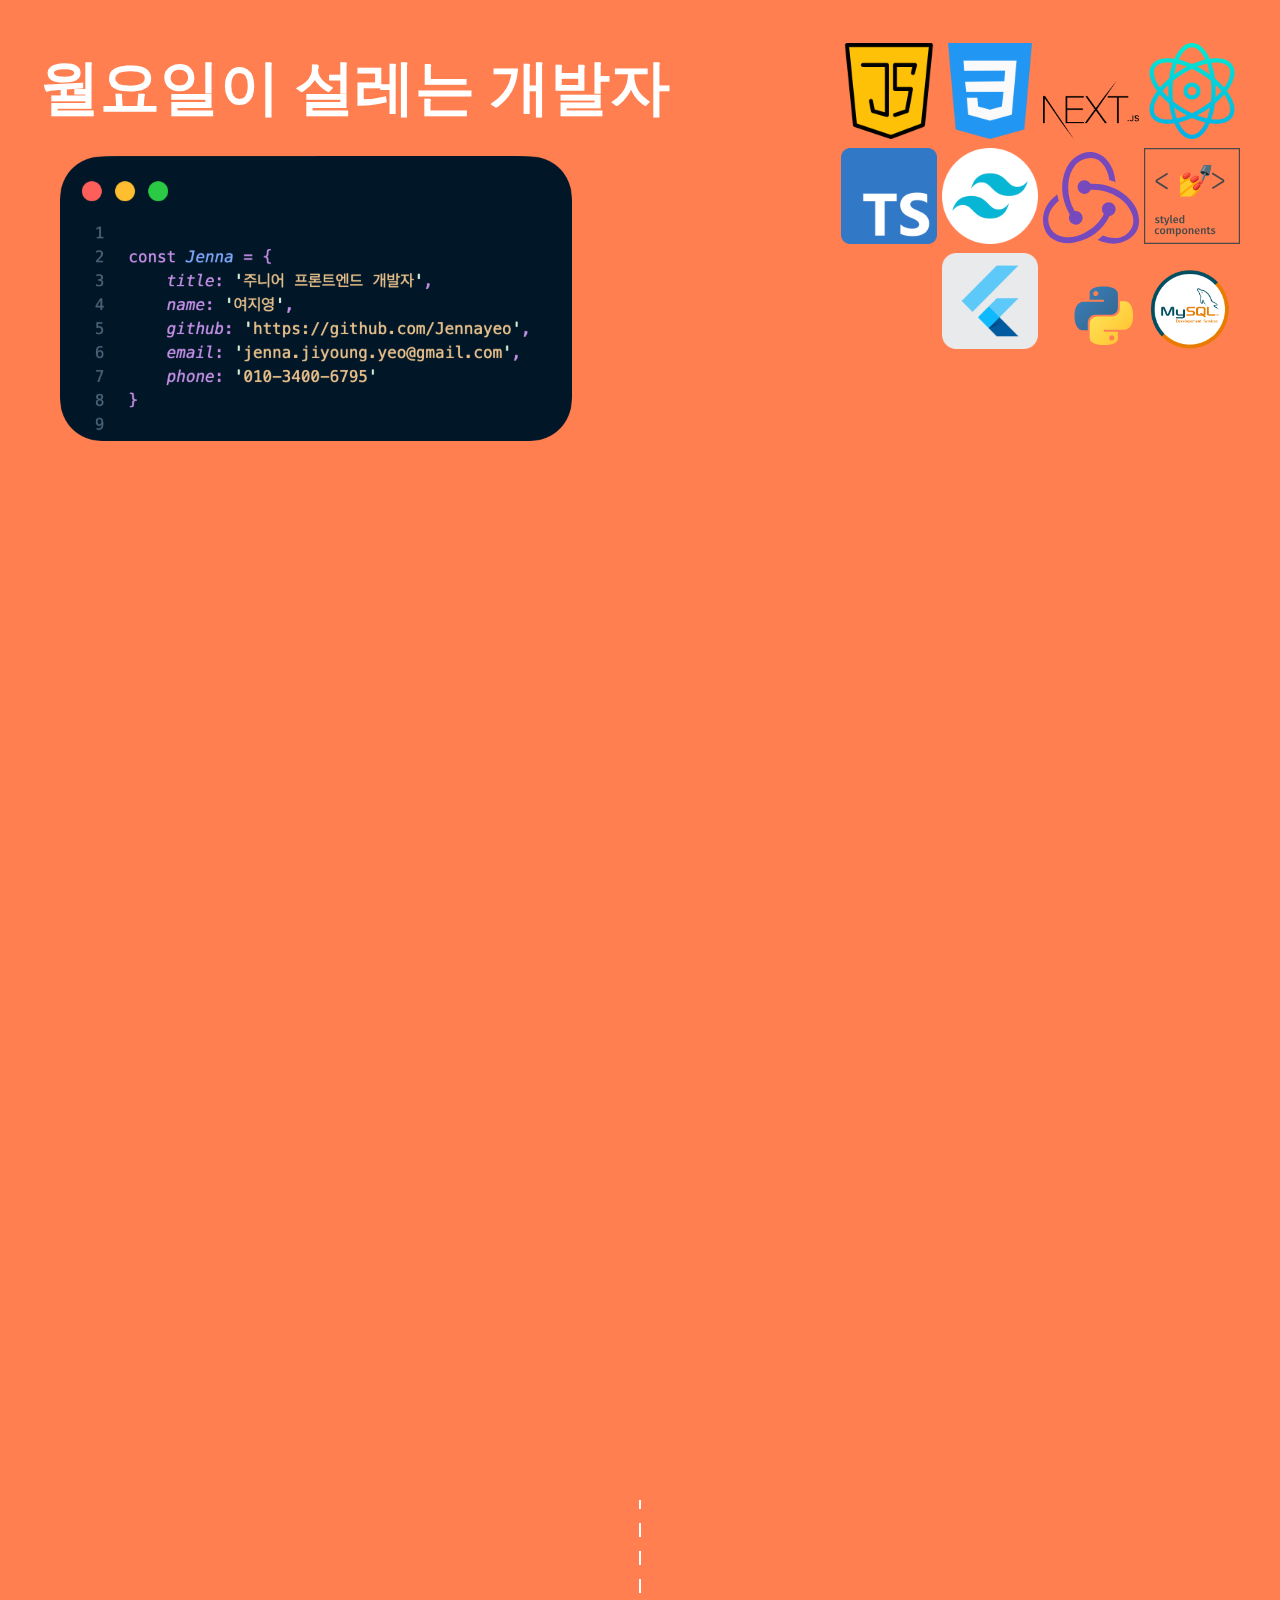
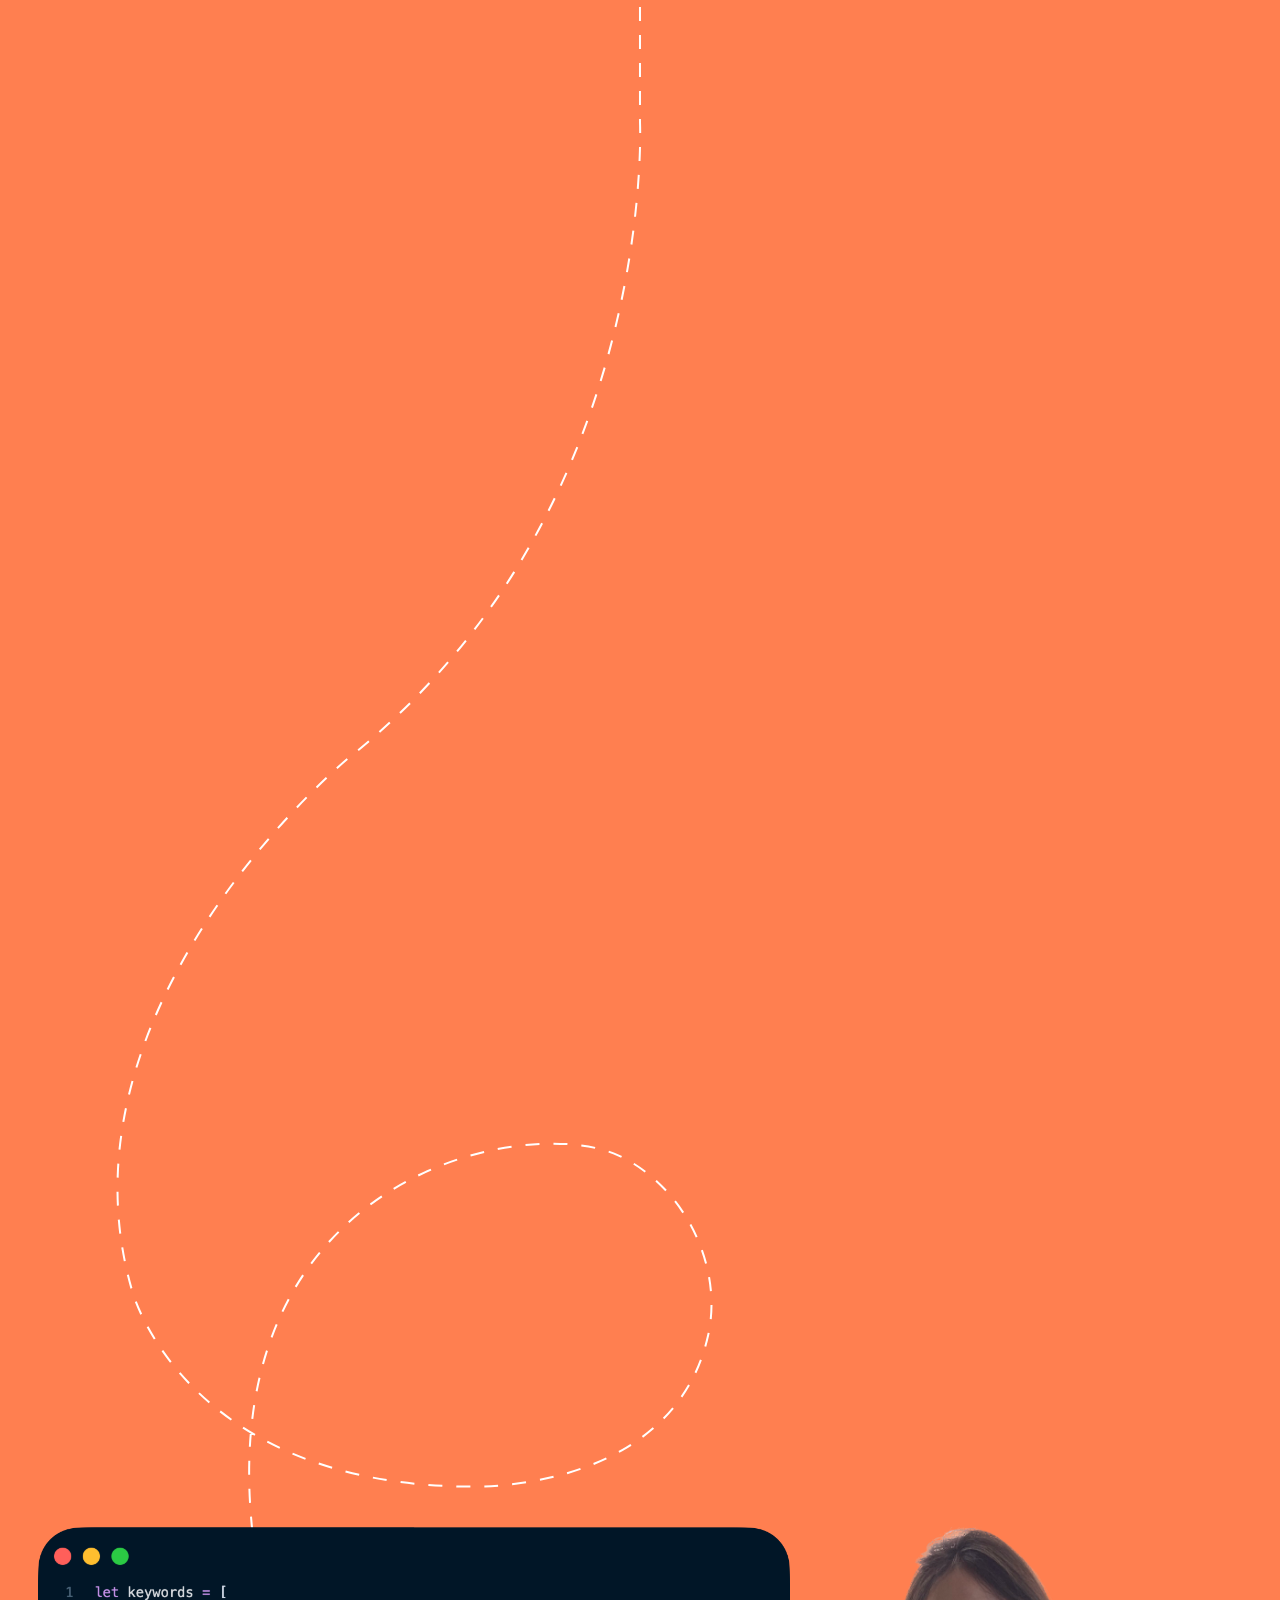
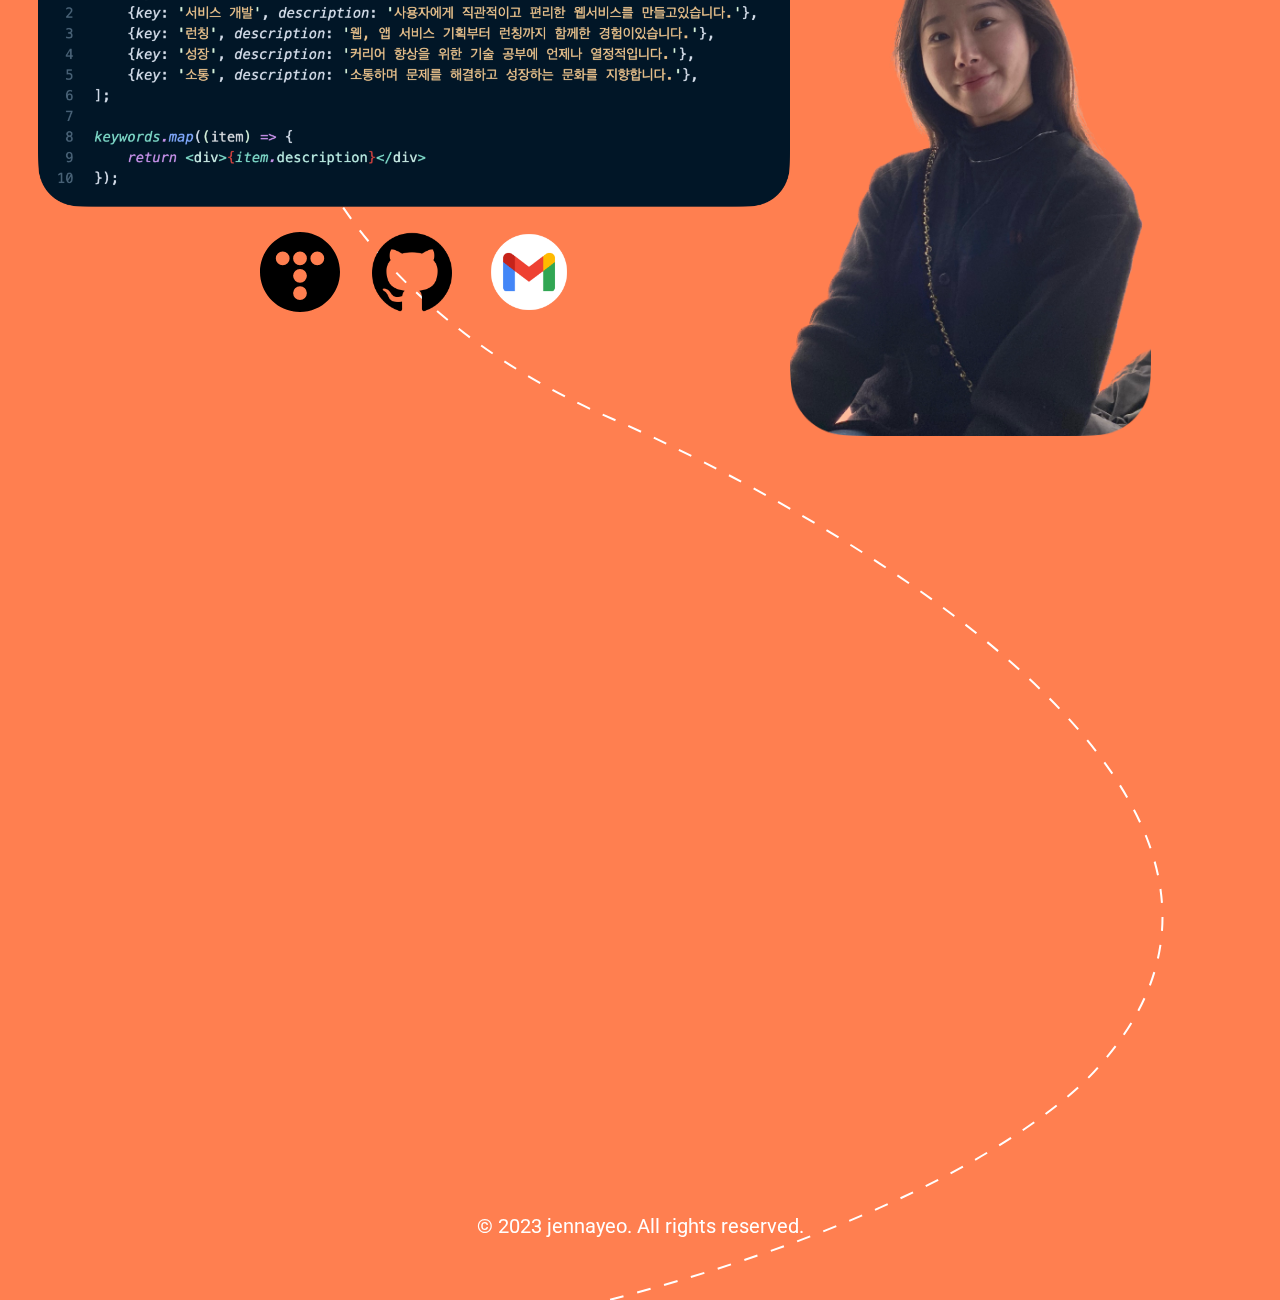
<file: index.html>
<!DOCTYPE html>
<html lang="en">
  <head>
    <meta charset="UTF-8" />
    <meta name="viewport" content="width=device-width, initial-scale=1.0" />
    <title>Jenna Jiyoung Yeo</title>
    <link rel="preconnect" href="https://fonts.googleapis.com" />
    <link rel="preconnect" href="https://fonts.gstatic.com" crossorigin />
    <link
      href="https://fonts.googleapis.com/css2?family=Roboto:wght@400;700&display=swap"
      rel="stylesheet"
    />
    <link rel="stylesheet" href="./main.css" />
  </head>
  <body id="body">
    <div id="wrap" class="wrap">
      <header class="header">
        <div>
          <h1 class="main-copy">월요일이 설레는 개발자</h1>
          <p>
            <img src="./images/code.png" />
          </p>
        </div>
        <div>
          <!-- <div class="text-block"> -->
          <img class="bounce" src="./images/skills/java-script.png" />
          <img class="bounce" src="./images/skills/css-3.png" />
          <img class="bounce" src="./images/skills/next.png" />
          <img class="bounce" src="./images/skills/react.png" />
          <img class="bounce" src="./images/skills/typescript.png" />
          <img class="bounce" src="./images/skills/tailwindcss.png" />
          <img class="bounce" src="./images/skills/redux.svg" />
          <img class="bounce" src="./images/skills/styled-components.svg" />
          <img class="bounce" src="./images/skills/flutter.png" />
          <img class="bounce" src="./images/skills/python.svg" />
          <img class="bounce" src="./images/skills/my-sql.png" />

          <!-- </div> -->
        </div>
      </header>

      <div class="gallery-timeline">
        <!-- //모달 팝업창 -->
        <div id="modalWrap" style="display: none">
          <div id="modalContent">
            <div id="modalBody">
              <span id="closeBtn">&times;</span>
              <div id="content"></div>
            </div>
          </div>
        </div>
        <div class="gallery">
          <h1>📱PROJECTS</h1>

          <div class="gallery-item">
            <figure id="project1" class="gallery-photo">
              <img src="images/projects/weShare1.png" alt="" />
            </figure>
          </div>
          <div class="gallery-item">
            <figure id="project6" class="gallery-photo">
              <img src="images/projects/portfolio-cover.png" alt="" />
            </figure>
          </div>
          <div class="gallery-item">
            <figure id="project2" class="gallery-photo">
              <img src="images/projects/santa1.png" alt="" />
            </figure>
          </div>
          <div class="gallery-item">
            <figure id="project3" class="gallery-photo">
              <img src="images/projects/fms-biz-staff-cover.png" alt="" />
            </figure>
          </div>
          <div class="gallery-item">
            <figure id="project4" class="gallery-photo">
              <img src="images/projects/fms-staff-cover.png" alt="" />
            </figure>
          </div>
          <div class="gallery-item">
            <figure id="project5" class="gallery-photo">
              <img src="images/projects/fms-business2.png" alt="" />
            </figure>
          </div>
        </div>
        <div class="text-block-description">
          <div>
            <img src="./images/code2.png" />
            <div>
              <img
                src="./images/tistory.svg"
                onclick="window.open('https://jennayeo.tistory.com/');"
              /><img
                src="./images/github.png"
                onclick="window.open('https://github.com/Jennayeo')"
              />
              <img id="copyItem" src="./images/gmail.png" />
            </div>
          </div>
          <div><img src="./images/jenna.png" /></div>
        </div>
      </div>
      <section class="airplane-scroll-timeline">
        <div class="track a">
          <img class="jenna-emoji" src="images/emojijenna.png" alt="" />
          <svg
            class="flight-path-svg"
            viewBox="0 0 1047.79 4304.71"
            xmlns="http://www.w3.org/2000/svg"
          >
            <path
              class="flight-path"
              d="m523.89,4304.71v-102.65c0-380.2-349.01-699.56-349.01-699.56-444.83-376.4,250.93-486.65,250.93-486.65,444.83-102.65,557.68-250.93,557.68-250.93,283.93-319.37-486.96-646.34-486.96-646.34-258.91-112.16-314.04-296.55-314.04-296.55C-5.24,1295.45,395.39,1206.1,502.03,1255.07c65,29.84,105.64,109.85,90,179.91-35.06,157.03-234.66,151.32-234.66,151.32-287.05,0-340.67-193.9-340.67-193.9-85.15-285.15,215.21-534.18,215.21-534.18,309.81-245.7,291.98-636.53,291.98-636.53V0"
            />

            <g class="projects"></g>
          </svg>
        </div>
      </section>

      <section class="page-content">
        <div class="text-block-career" style="right: 0%; top: 1100px">
          <h1>💼 WORK EXPERIENCE</h1>
          <div>
            <ul>
              <li>
                <p>· IMS Mobility (2021.08.10 ~ 2023.05.08)</p>
                <p>Connect 개발팀 - FE 개발 담당</p>
                <p>
                  차량관제 서비스를 제공하는 커넥트 개발팀에서 웹개발을
                  진행하였습니다. 주 업무는 기존 커넥트 웹, 앱, 관리자 페이지
                  신규 기능 추가, 유지보수와 함께 신규 프로젝트로 진행된
                  법인차량 관제 서비스 런칭까지 진행하였습니다.
                </p>
              </li>
            </ul>
            <img src="./images/imsconnect.png" />
          </div>
        </div>
        <div class="text-block-education" style="right: 60%; top: 900px">
          <h1>🎓 Education</h1>
          <div>
            <p>· Michigan State University(2015.09 ~ 2019.05)</p>
            <p>Business Major Bachelor's Degree</p>
          </div>
          <!-- <div>
            <p>데잇걸즈 DATA.IT.GIRLS (2020.07 ~ 2020.12)</p>
            <p>
              과학기술정보통신원과 한국정보화진흥원이 주관하는 데이터분석가 양성
              프로그램으로 mySQL, 파 이썬, 태블로 그리고 회귀분석을 중심으로한
              통계를 공부하였습니다. 데이터 분석 프로젝트를 진행 하며
              팀원간의협업능력도 기를수있었으며 서비스개선을위한
              데이터분석스킬을 성장시킬수 있는 좋은 기회였습니다.
            </p>
            <p>한국소프트웨어산업협회 우수상 수상</p>
          </div> -->
          <div>
            <p>· 항해99 (2021.03 ~ 2021.06) 수료</p>
            <p>
              프론트엔드 개발자로 성장하기위해 99일간 하루 평균 16시간씩
              코딩하는 부트캠프에 참여하였습 니다. 프론트엔드 개발자로서 역량을
              발전시킬뿐 아닌 서버 개발자, 디자이너와도 협업하여 프로젝트를
              진행할 수 있었습니다.
            </p>
          </div>
        </div>

        <div
          class="text-block"
          style="left: 0; top: 98%; width: 100%; text-align: center"
        >
          © 2023 jennayeo. All rights reserved.
        </div>
      </section>
    </div>

    <script type="module" src="./main.js"></script>
  </body>
</html>
</file>
<file: main.css>
@charset 'utf-8';

html,
body,
h1,
h2,
h3,
h4,
h5,
h6,
p,
blockquote,
code,
img,
dl,
dt,
dd,
ol,
ul,
li,
fieldset,
legend,
caption {
  margin: 0;
  padding: 0;
  border: 0;
}
div,
span,
article,
section,
header,
footer,
p,
ul,
li,
fieldset,
legend,
label,
a,
nav,
h1,
h2,
h3 {
  box-sizing: border-box;
}
html,
body,
div,
span,
applet,
object,
iframe,
h1,
h2,
h3,
h4,
h5,
h6,
p,
blockquote,
pre,
a,
abbr,
acronym,
address,
big,
cite,
code,
del,
dfn,
em,
img,
ins,
kbd,
q,
s,
samp,
small,
strike,
strong,
sub,
sup,
tt,
var,
b,
u,
i,
center,
dl,
dt,
dd,
ol,
ul,
li,
fieldset,
form,
label,
legend,
table,
caption,
tbody,
tfoot,
thead,
tr,
th,
td,
article,
aside,
canvas,
details,
embed,
figure,
figcaption,
footer,
header,
hgroup,
menu,
nav,
output,
ruby,
section,
summary,
time,
mark,
audio,
video {
  margin: 0;
  padding: 0;
  border: 0;
}
article,
aside,
details,
figcaption,
figure,
footer,
header,
hgroup,
menu,
nav,
section {
  display: block;
}
ol,
ul,
li {
  list-style: none;
}
table {
  border-collapse: collapse;
  border-spacing: 0;
}
img {
  max-width: 100%;
  /* object-fit: cover; */
  height: auto;
}

html {
  font-size: 20px;
  font-family: Roboto;
  line-height: 1.6;
}

body {
  color: white;
  /* background: dodgerblue; */
  /* background-color: antiquewhite; */
}

a {
  color: #fff;
  position: relative;
  z-index: 99999;
  cursor: pointer;
  text-decoration-line: none;
}

.wrap {
  /* 가로스크롤 방지 */
  /* overflow: hidden을 하면 sticky가 제대로 동작 안하는 버그가 있음 */
  /* 따라서 contain: paint를 사용 */
  contain: paint;
  /* background-color: antiquewhite; */
}

.header {
  height: 400px;
  padding: 2rem;
  display: flex;
}
.header > div:nth-child(1) {
  width: 60%;
}
.header > div:nth-child(2) {
  width: 40%;
  margin: auto;
  text-align: right;
}
.header > div > p {
  max-width: 552px;
  padding: 20px;
  /* background-color: #555555; */
  /* background-color: rgba(255, 255, 255, 0.5); */
}

.main-copy {
  font-size: 3rem;
}

.airstrip {
  position: absolute;
  top: 0;
  width: 7px;
  height: 700px;
  margin-top: 400px;
  background: white;
}

.airstrip-a {
  left: calc(42% - 3px);
}

.airstrip-b {
  left: calc(58% - 3px);
}

.page-content {
  position: absolute;
  left: 50vw;
  top: 0;
  z-index: 100;
  width: 90%;
  height: 100%;
  line-height: 1.6;
  transform: translateX(-50%);
  /* background: rgba(255,0,0,0.5); */
}

.text-block {
  position: absolute;
  width: 50%;
}

.text-block-career {
  position: absolute;
  width: 50%;
  /* fill: black; */
  /* transform-origin: 388px 1431px;
  will-change: transform, opacity; */
  /* display: flex; */

  opacity: 0;
  transform: translateY(20px);
  transition: opacity 0.8s ease-in-out, transform 0.8s ease-in-out;
}

.text-block-career-active {
  opacity: 1;
  transform: translateY(0);
}

.text-block-career > li {
  text-indent: 5px;
  content: "•";
  font-size: 108%;
  padding-right: 5px;
}
/* .text-block-career > li::before {	  
	content: '•';   
   font-size: 108%;
	padding-right: 5px;
  } */

.text-block-career > div {
  display: flex;
}
.text-block-career > div > img {
  width: 100px;
  height: 100px;
  margin: auto;
  /* align-items: center; */
}
.text-block-education {
  position: absolute;
  width: 50%;
  padding-left: 100px;
  /* max-width: 300px; */
  text-align: right;

  opacity: 0;
  transform: translateY(20px);
  transition: opacity 0.8s ease-in-out, transform 0.8s ease-in-out;
}
.text-block-education-active {
  opacity: 1;
  transform: translateY(0);
}

.text-block-project {
  position: absolute;
  width: 50%;
  font-size: 6vw;
  font-weight: bold;
}
.bounce {
  width: 20%;
  max-width: 100px;
  animation: bounce 2s ease infinite;
}

@keyframes bounce {
  70% {
    transform: translateY(0%);
  }
  80% {
    transform: translateY(-15%);
  }
  90% {
    transform: translateY(0%);
  }
  95% {
    transform: translateY(-7%);
  }
  97% {
    transform: translateY(0%);
  }
  99% {
    transform: translateY(-3%);
  }
  100% {
    transform: translateY(0);
  }
}

/* airplane timeline */
.airplane-scroll-timeline {
  position: relative;
  /* height: calc(4315px + 2000px - 100vh); */
  /* height: calc(3715px + 2000px - 100vh); */
  height: calc(5000px - 100vh);

  /* margin: 200px 0; */
  /* border: 10px dashed yellow; */
}

.jenna-emoji {
  position: absolute;
  left: 0;
  top: 0;
  width: 200px;
  transform: rotate(0deg);
  will-change: offset-distance;
  offset-distance: 100%;
  offset-rotate: auto 90deg;
  offset-path: path(
    "m523.89,4304.71v-102.65c0-380.2-349.01-699.56-349.01-699.56-444.83-376.4,250.93-486.65,250.93-486.65,444.83-102.65,557.68-250.93,557.68-250.93,283.93-319.37-486.96-646.34-486.96-646.34-258.91-112.16-314.04-296.55-314.04-296.55C-5.24,1295.45,395.39,1206.1,502.03,1255.07c65,29.84,105.64,109.85,90,179.91-35.06,157.03-234.66,151.32-234.66,151.32-287.05,0-340.67-193.9-340.67-193.9-85.15-285.15,215.21-534.18,215.21-534.18,309.81-245.7,291.98-636.53,291.98-636.53V0"
  );
}

.jenna-emoji[data-direction="up"] {
  transform: rotate(0deg);
}

.track {
  position: absolute;
  left: 50vw;
  top: 0;
  width: 1048px;
  transform: translateX(-50%);
  will-change: transform;
  /* background: rgba(255,255,0,0.2); */
}

.flight-path {
  fill: none;
  stroke: white;
  stroke-width: 2;
  stroke-dasharray: 14;
}

.projects {
  fill: white;
  transform-origin: 388px 1431px;
  will-change: transform, opacity;
}

/* gallery-timeline */
.gallery-timeline {
  position: absolute;
  left: 3%;
  top: 2350px;
  /* top: 2550px; */
  width: 80%;
  width: 94%;
  /* min-width: 1100px; */
  /* overflow: scroll; */
  /* height: 2000px; */
  /* border: 10px dashed MediumAquaMarine; */
  /* for onclick event */
  z-index: 999;
  /* clear: both; */
}

.jeju {
  position: sticky;
  top: 0;
  width: 360px;
  margin: 0 auto;
  padding-top: 340px;
}

.gallery {
  /* display: flex; */
  align-items: center;
  /* position: sticky; */
  z-index: 10;
  top: 0;
  /* clear: both; */
  /* width: 350vw; */
  /* height: 100vh; */
  margin-top: -650px;
  /* will-change: transform, opacity; */
  /* border: 10px dashed deeppink; */

  opacity: 0;
  transform: translateY(20px);
  transition: opacity 0.5s ease-in-out, transform 0.5s ease-in-out;
}

.gallery-active {
  opacity: 1;
  transform: translateY(0);
}

.gallery-item {
  width: 50%;
  flex-shrink: 0;
  float: left;
  margin: 30px 0;
  min-width: 450px;
  /* border: 10px solid rgba(255, 255, 255, 0.3); */
  /* position: relative; */
  /* z-index: 9999; */
  /* cursor: pointer; */
}

.gallery-photo {
  overflow: hidden;
  width: 60%;
  margin: auto;
  aspect-ratio: 1;
  border-radius: 50%;
  cursor: pointer;
  /* min-width: 428px; */
}
.gallery-photo > img {
  /* object-fit: fill; */
  /* width: 30%; */
}
@media (max-width: 1000px) {
  html {
    font-size: 14px;
  }

  .airstrip-a {
    left: calc(35% - 3px);
  }

  .airstrip-b {
    left: calc(65% - 3px);
  }

  .main-copy {
    font-size: 2.5rem;
  }
}

/* //버튼을 감싸는 영역 */
#btnWrap {
  width: 500px;
  margin: 100px auto;
}

/* //버튼 디자인 */
#popupBtn {
  /* width: 150px;
  height: 50px; */
  /* padding: 10px 5px; */
}

.modal {
  /* position: fixed;
  height: 600px;
  width: 100vw; */
  /* display: flex;
  justify-content: center;
  align-items: center; */
  /* position: sticky; */
  /* display: flex;
  justify-content: center;
  align-items: center; */
  /* position: relative; */
  /* height: 100vh; */
}

/* //모달팝업을 감싸고 있는 최상위 부모 */
#modalWrap {
  position: fixed; /* Stay in place */
  z-index: 99999; /* Sit on top */
  /* padding-top: 100px; Location of the box */
  /* margin: auto; */
  left: 0;
  top: 0;
  /* right: 50%; */
  width: 100vw; /* Full width */
  height: 100%; /* Full height */
  overflow: hidden; /* Enable scroll if needed */
  /* background-color: rgba(0, 0, 0, 0.4); Black w/ opacity */

  /* margin: 0;
  position: absolute;
  top: 50%;
  -ms-transform: translateY(-50%);
  transform: translateY(-50%); */
}

/* //모달 팝업창 */
#modalBody {
  min-width: 800px;
  /* min-height: 800px; */
  padding: 30px 30px;
  /* margin: 0 auto; */
  border: 1px solid #777;
  background-color: #fff;
  /* top: 50%; */
  /* position: absolute; */
  margin: auto;
  position: absolute;
  /* top: 50%; */
  left: 50%;
  transform: translate(-50%, 50%);
  /* transform: translate(-50%, -50%); */
  top: 30%;
  /* right: 50%; */
  -ms-transform: translateY(-50%);
  /* transform: translateY(-50%); */
  border-radius: 30px;
  border: none;

  color: black;
}
#content {
  display: flex;
}

#content > div:nth-child(2) {
  width: 40%;
  height: 80%;
  margin: auto;
}
#content > div > p > a {
  text-decoration-line: none;
  color: black;
  font-size: 16px;
  border-radius: 8px;
  margin: 0 10px;
  /* padding: 3px;
  margin: 3px;
  background-color: darkgray; */
  /* text-align: center; */
  /* margin: auto; */
}
#content > div > p > a > img {
  width: 20px;
}

#content > div > p > img {
  max-height: 500px;
}
.carousel-container {
  position: relative;
  overflow: hidden;
  width: 600px; /* Adjust the width as needed */
  /* margin-right: 10px; */
  border-radius: 10px;
  margin: auto;
}

.carousel-slide {
  width: 600px; /* Adjust the width as needed */
  /* max-height: 500px; */
  /* margin: auto; */
  align-items: center;
  /* border-radius: 10px; */
  /* width: 300px; /* Adjust the width as needed */
  /* height: auto; */
  border-radius: 10px;
}

.carousel {
  display: flex;

  /* flex-wrap: wrap; */

  /* display: flex; */
  transition: transform 0.3s ease-in-out;
}
.carousel-text {
  width: 90% !important;
  padding-top: 20px;
  max-width: 600px;
}
/* #content > div:nth-child(2) > p {
} */

#content > div:nth-child(2) > p > span {
  font-size: 14px;
  /* flex-wrap: wrap; */
  display: inline-block;
  /* display: flex; */
  /* height: 100px; */
  /* border: 1px solid; */
  border-radius: 8px;
  padding: 5px;
  margin: 3px;
  /* margin-bottom: 10px; */
}
#content > div:nth-child(2) > span {
  font-size: 14px;
  display: inline-block;
  padding: 5px;
}
#content > div:nth-child(2) > p:nth-child(1) > span {
  color: #fff;
}
#modalBody > div > div > div > h1 {
  padding-left: 30px;
}

/* //닫기 버튼 */
#closeBtn {
  float: right;
  font-weight: bold;
  color: #777;
  font-size: 25px;
  cursor: pointer;
  /* position: relative;
  z-index: 99999; */
}

.prev-button,
.next-button {
  position: absolute;
  top: 50%;
  /* transform: translateY(-50%); */
  /* transform: translate(-50%, -50%); Center horizontally and vertically */
  /* display: none; */
  /* background-color: rgba(0, 0, 0, 0.5);
  color: white;
  padding: 8px 16px; */
  border: none;
  background-color: transparent;
  cursor: pointer;
  z-index: 999;
  /* height: 40px; */
}

.prev-button {
  left: 0;
}
.prev-button > img {
  left: 0;
  top: 0;
  content: "";
  width: 30px; /* 사이즈 */
  height: 30px; /* 사이즈 */
  animation: bounce 2s ease infinite;

  /* top: 50%; */
  /* align-items: center; */
}

.next-button > img {
  /* position: absolute; */
  left: 0;
  top: 0;
  content: "";
  width: 30px; /* 사이즈 */
  height: 30px; /* 사이즈 */
  /* transform: rotate(90deg); */
  animation: bounce 2s ease infinite;

  /* margin: auto; */
}

.next-button {
  right: 0;
}

.text-block-description {
  /* width: 300px;
  height: 300px; */
  /* padding: 50px; */
  /* position: absolute; */
  /* width: 80%; */
  /* height: 300px; */
  /* background-color: red; */
  /* bottom: -200px; */
  /* top: calc(2350px + 100vh); */
  margin-top: 100px;
  display: flex;
  float: right;
  /* bottom: 300px; */
  /* margin-top: 1200px; */
  /* margin: auto; */
  /* overflow: auto; */
}
.text-block-description > div:first-child > div {
  /* margin: auto; */
  text-align: center;
}
.text-block-description > div:first-child > div > img {
  /* width: 50%; */
  width: 80px;
  margin: 16px;
  cursor: pointer;
  /* align-items: center; */
  /* text-align: center; */
}
.text-block-description > div:nth-child(2) > img {
  width: 80%;
}
</file>
